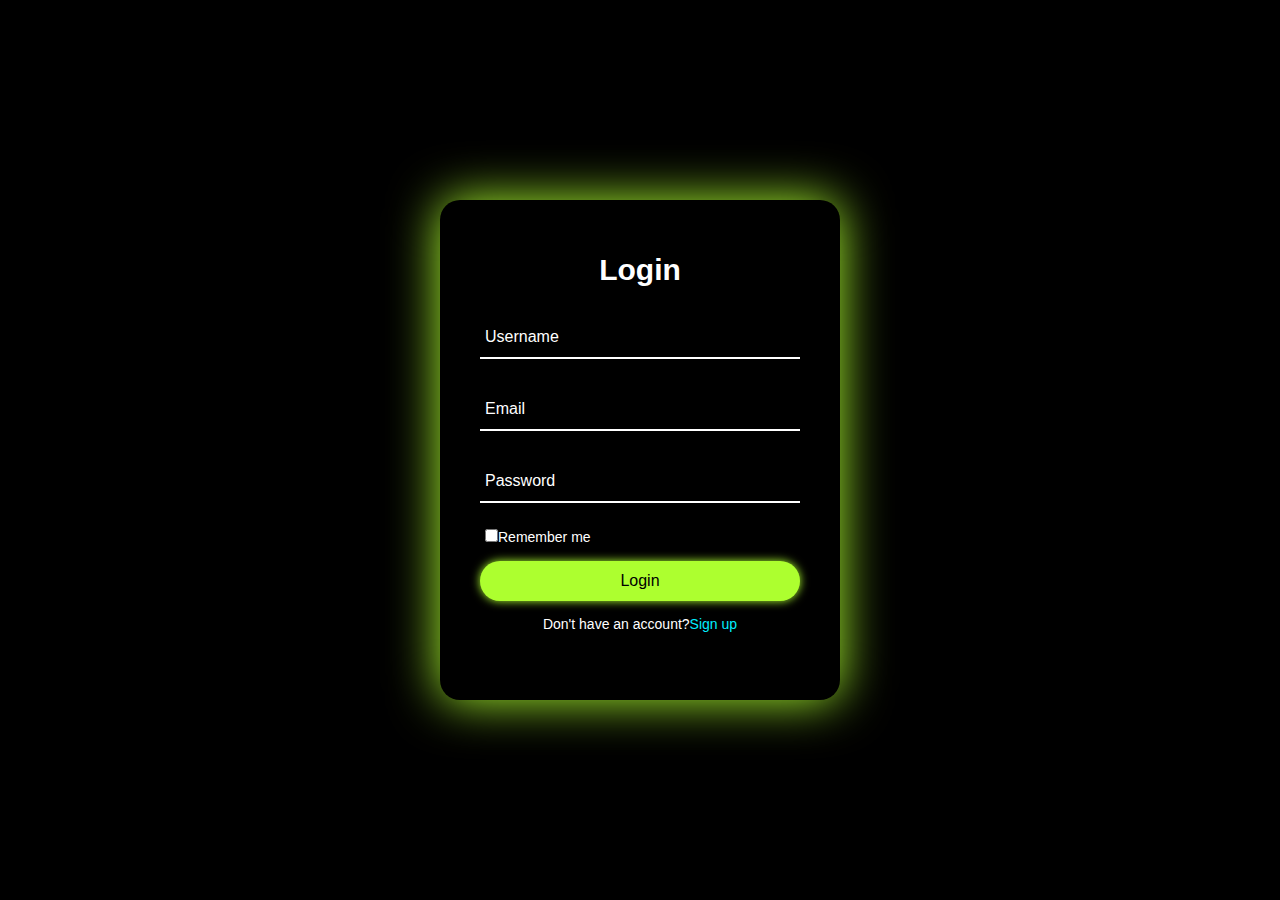
<file: index.html>
<!DOCTYPE html>
<html lang="en">
<head>
    <meta charset="UTF-8">
    <meta name="viewport" content="width=device-width, initial-scale=1.0">
    <title>Task-2</title>
    <link rel="stylesheet" href="style.css">
</head>
<body>
    <div class="wrapper">
        <div class="from-wrapper sign-in">
            <form action="index2.html">
                <h2>Login</h2>
                <div class="input-group">
                  <input type="text" required>
                  <label>Username</label>  
                </div>
                <div class="input-group">
                  <input type="email" required>
                  <label>Email</label>  
                </div>
                <div class="input-group">
                  <input type="password" required>
                  <label>Password</label>  
                </div>
                <div class="remember">
                    <label for=""><input type="checkbox">Remember me</label>
                </div>
                <button type="submit">Login</button>
                <div class="sinup-link">
                    <p>Don't have an account?<a href="#" class="sinupbtn-link">Sign up</a></p>
                </div>
            </form>
        </div>
    </div>
    <Script src="script.js"></Script>
</body>
</html>
</file>
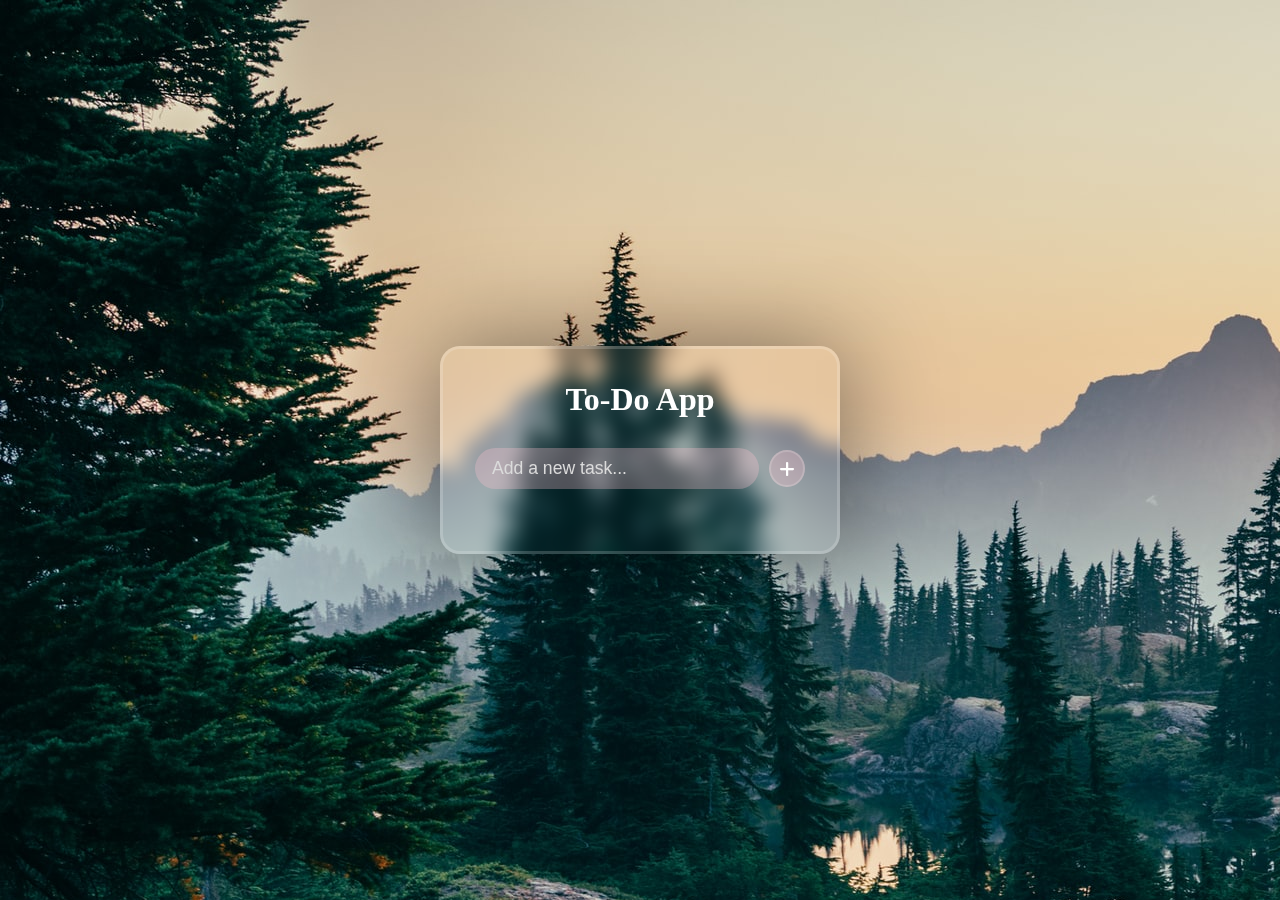
<file: index2.html>
<!DOCTYPE html>
<html lang="en">
<head>
    <meta charset="UTF-8">
    <meta name="viewport" content="width=device-width, initial-scale=1.0">
    <title>To-Do App</title>
    <link rel="stylesheet" href="https://cdnjs.cloudflare.com/ajax/libs/font-awesome/6.7.2/css/all.min.css" integrity="sha512-Evv84Mr4kqVGRNSgIGL/F/aIDqQb7xQ2vcrdIwxfjThSHBCSR7PBEakCr51Ck+w+/U6swJ2Im1vVX@SVk9ABhg="crossorigin="anonymous" referrerpolicy="no-referrer"/>
    
    <link rel="stylesheet" href="style2.css">
</head>
<body>
    <div class="container">
        <div class="todo-app">
            <h1>To-Do App</h1>
            <form action="" class="input-area">
                <input type="text" name="" id="task-input" placeholder="Add a new task...">
                <button type="submit" id="add-task-btn"><i class="fa-solid fa-plus"></i></button>
            </form>
            <div class="todos-container">
                <ul id="task-list">
                    
            
                </ul>
            </div>
        </div>
    </div>
     <Script src="script2.js"></Script>
</body>
</html>
</file>
<file: style.css>
@import url('https://fonts.googleapis.com/css2?family=Miniver&family=Montserrat:ital,wght@0,100..900;1,100..900&family=Tagesschrift&display=swap');

*{
    margin: 0;
    padding: 0;
    box-sizing: border-box;
    font-family: 'Poppins',sans-serif;
}

body{
    display: flex;
    justify-content: center;
    align-items: center;
    min-height: 100vh;
    background: #000;

}
.wrapper{
    position: relative;
    width: 400px;
    height: 500px;
    background-color: #000;
    box-shadow: 0 0 50px greenyellow;
    border-radius: 20px;
    padding: 40px;
    overflow: hidden;

    

}
.wrapper:hover{
    animation:animate 1s linear infinite ;
}

@keyframes animate{
    100%{
        filter: hue-rotate(360deg);
    }
}

.from-wrapper{
    display: flex;
    justify-content: center;
    align-items: center;
    width: 100%;
    height: 100%;
    transition: 1s ease-in-out;
}

h2{
    font-size: 30px;
    color: #fff;
    text-align: center;
}
.input-group{
    position: relative;
    margin: 30px 0;
    border-bottom: 2px solid #fff;
     
}
.input-group label{
    position: absolute;
    top:50%;
    left: 5px;
    transform: translateY(-50%);
    font-size: 16px;
    color: #fff;
    pointer-events: none;
    transition: .5s;

}
.input-group input{
    width: 320px;
    height: 40px;
    font-size: 16px;
    color: #fff;
    padding: 0 5px;
    background: transparent;
    border: none;
    outline: none;

}
.input-group input:focus~label,
.input-group input:valid~label{
    top:-5px;

}

.remember{
    margin: -5px 0 15px 5px;

}
.remember label{
    color: #fff;
    font-size: 14px;
}

.remember label input{
    accent-color: #0ef;
}

button{
    position: relative;
    width: 100%;
    height: 40px;
    background: greenyellow;
    box-shadow:0 0 10px greenyellow;
    font-size: 16px;
    color: #000;
    font-weight: 500;
    cursor: pointer;
    border-radius: 30px;
    border: none;
    outline: none;

} 
.sinup-link{
    font-size: 14px;
    text-align: center;
    margin: 15px 0;

}
.sinup-link p{
    color: #fff;
}

.sinup-link p a{
    color: #0ef;
    text-decoration: none;
    font-weight: 500;
    
}

.sinup-link p a:hover{
    text-decoration:underline ;

}
@media (max-width: 1024px) {
  .grid-container {
    grid-template-columns: repeat(2, 1fr);
  }
}

@media (max-width: 600px) {
  .grid-container {
    grid-template-columns: 1fr;
  }
}
</file>
<file: style2.css>
*{
    margin: 0;
    padding: 0;
    box-sizing: border-box;
}

body{
    display: flex;
    font-family: "Miniver", cursive;
    justify-content: center;
    align-items: center;
    min-height: 100vh;
    background: url(back.jpg);
}
.container{
    display: flex;
    justify-content: center;
    align-items: center;
    width: 100%;
    height: 100%;
    padding: 0 20px;
}
.todo-app{
   width: 100%;
   max-width: 400px;
   padding: 2rem;
   display: flex;
   align-items: center;
   justify-content: center;
   flex-direction: column;
   gap: 30px;
   color: #fff;
   border-radius: 20px;
   box-shadow: 0 0 100px rgba(0,0,0,0.5);
   border: 3px solid rgba(255,255,255,0.18);
   backdrop-filter: blur(10px); 
}
.todo-app h1{
    font-size: 2rem;
}
.input-area{
    display: flex;
    justify-content: space-between;
    align-items: center;
    width: 100%;
}
.input-area input{
    flex:1;
    padding: 10px 17px;
    font-size: 1.1rem;
    border: none;
    outline: none;
    border-radius: 22px;
    background: rgba(255,194,209,0.3);
    color:#dbdbdb;
}
.input-area input::placeholder{
    color:#dbdbdb;
}
.input-area button{
    display: flex;
    align-items: center;
    justify-content: center;
    margin-left: 10px;
    padding: 8px;
    border-radius: 50%;
    color:#fff;
    font-size: 1.1rem;
    background: rgba(255,194,209,0.3);
    border: 2px solid rgba(255,255,255,0.18);
    cursor: pointer;
    transition: all 0.2s ease;
}

.input-area button:hover{
    transform: scale(1.1);
    background:#ff6f91;
}

.todos-container{
    width: 100%;
    display: flex;
    align-items: center;
    justify-content: center;
}
#task-list{
    width: 100%;
}

#task-list li{
    display: flex;
    align-items: center;
    justify-content: space-between;
    background: rgba(255,194,209,0.3);
    margin-bottom: 10px;
    padding: 8px 10px;
    border-radius: 30px;
    font-size: 1.2rem;
    color: #fff;
    position: relative;
    transition: box-shadow 0.2s ease;
}

#task-list li:hover{
    box-shadow: 0 0 10px rgba(0,0,0,0.1);

}

#task-list li.checkbox{
    min-width: 20px;
    height: 20px;
    border: 2px solid rgba(255,194,209,0.3);
    background: transparent;
    border-radius: 50%;
    appearance: none;
    cursor: pointer;
    transition: all 0.2s ease;
}
#task-list li.checkbox:checked{
    background: #ff6f91;
    transform: scale(1.1);
}
#task-list li.checkbox:checked::before{
    content: '\2713';
    color: #fff;
    display: flex;
    justify-content: center;
    align-items: center;
    font-size: 1rem;
}
#task-list li span{
    flex: 1;
    margin-left: 10px;
    word-wrap: break-word;
}
.task-buttons{
    display: flex;
    gap:10px;
    margin-right: auto;
}
.task-buttons button{
    background: rgba(255,194,209,0.3);
    border: none;
    border-radius: 50%;
    width: 30px;
    height: 30px;
    color:#fff;
    font-size: 0.8rem;
    cursor: pointer;
    transition: all 0.2s ease;
    display: flex;
    justify-content: center;
    align-items: center;
}
.task-buttons button:hover{
    transform: scale(1.2); 
}
.task-buttons .edit-btn{
    background-color: #ffbf00;
}
.task-buttons .delete-btn{
    background: #ff6f91;
}
@media (max-width: 1024px) {
  .grid-container {
    grid-template-columns: repeat(2, 1fr);
  }
}

@media (max-width: 600px) {
  .grid-container {
    grid-template-columns: 1fr;
  }
}
</file>
